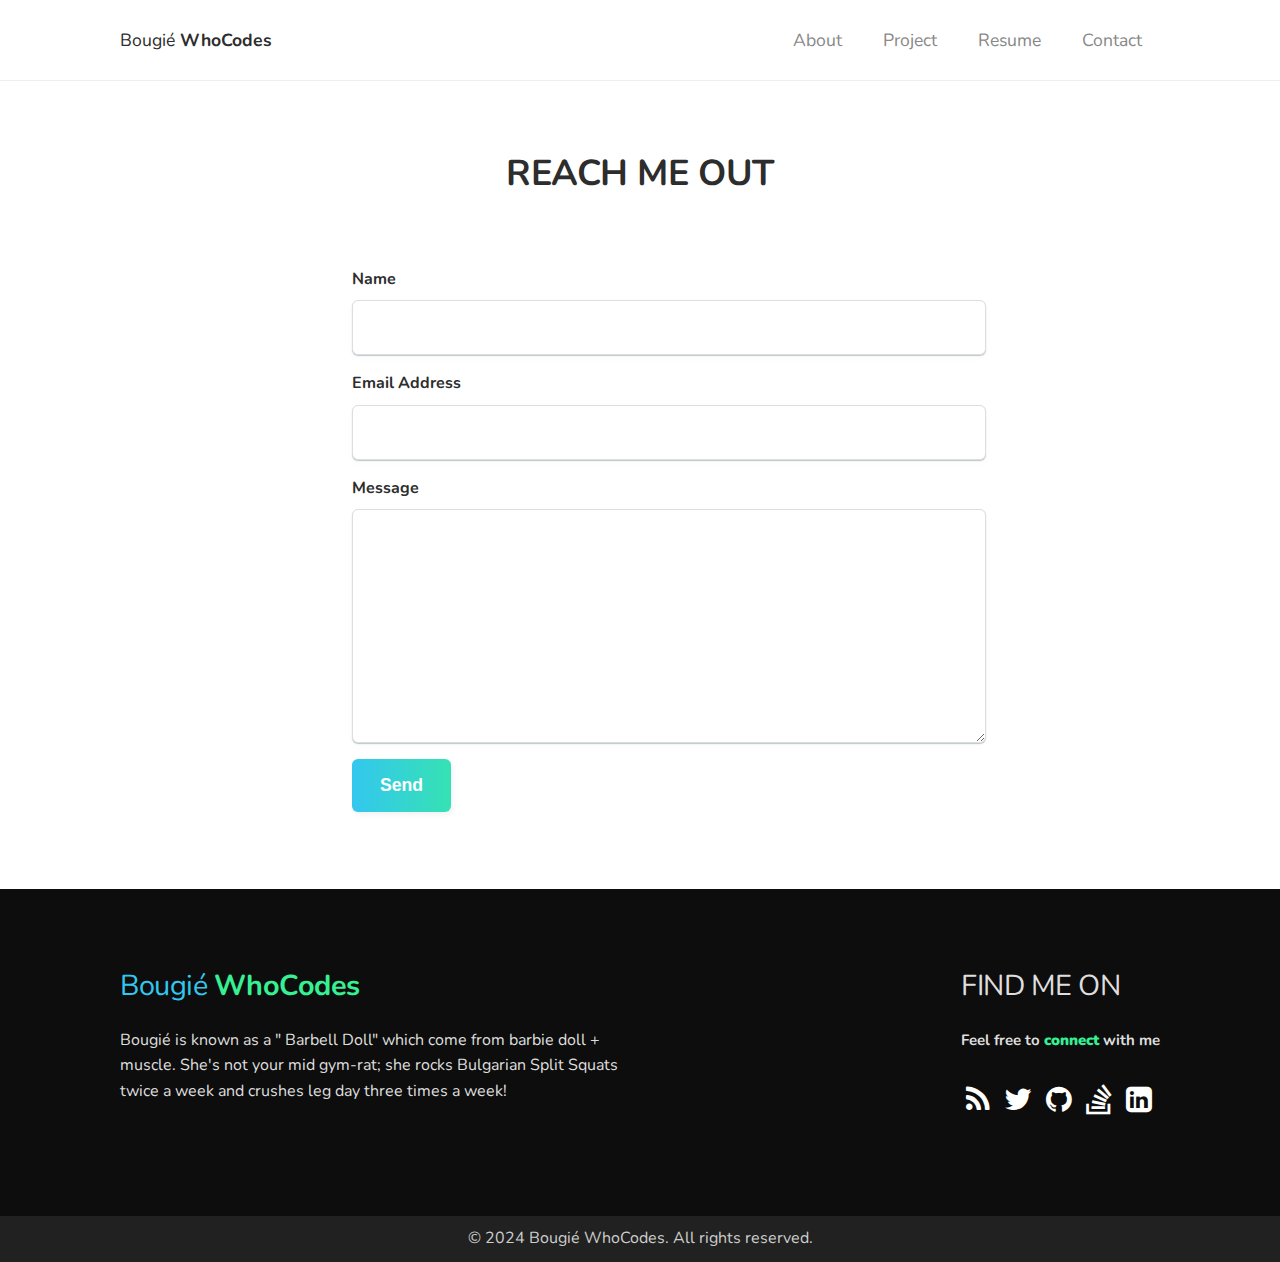
<file: contact.html>
<!DOCTYPE html>
<html lang="en">

<head>
  <meta charset="utf-8">
  <meta name="viewport" content="width=device-width, initial-scale=1.0">
  <meta http-equiv="X-UA-Compatible" content="ie=edge">
  <title>Bougie WhoCodes</title>
  <link href="https://fonts.googleapis.com/css?family=Paytone+One" rel="stylesheet">
  <link href="https://fonts.googleapis.com/css?family=Nunito:400,700,900" rel="stylesheet">
  <link rel="stylesheet" href="https://cdnjs.cloudflare.com/ajax/libs/font-awesome/4.7.0/css/font-awesome.min.css">
  <link href="https://cdn.jsdelivr.net/npm/bootstrap@5.3.2/dist/css/bootstrap.min.css" rel="stylesheet" integrity="sha384-T3c6CoIi6uLrA9TneNEoa7RxnatzjcDSCmG1MXxSR1GAsXEV/Dwwykc2MPK8M2HN" crossorigin="anonymous">
  <link href="/styles.css" rel="stylesheet">
</head>

<body>
  <main>
    <nav class="site-navigation">
      <div class="nav-container">
        <div class="brand underline">
          <a href="/index.html">
            Bougié 
            <b>WhoCodes</b>
          </a>
        </div>
        <div class="menu">
          <a href="/about.html">About</a>
          <a href="/project.html">Project</a>
          <a href="/resume.html">Resume</a>
          <a href="/contact.html">Contact</a>
        </div>
      </div>
    </nav>

    <section class="page-section" id="contact">
      <div class="container">
        <br>
        <br>
        <br>
        <h2 class="page-section-heading text-center text-uppercase text-secondary mb-0"
        >
        <strong>Reach Me Out</strong>
      </h2>

         
        <div class="row justify-content-center">
          <div class="col-lg-8 col-xl-7">
            <br>
            <br>
            <br>
            <div class="form-container">
              <form action="https://formspree.io/your-email-address">
                <label for="name">Name</label>
                <input type="text" name="name">
                <label for="email">Email Address</label>
                <input type="email" name="_replyto">
                <label for="message">Message</label>
                <textarea name="message" cols="30" rows="10"></textarea>
                <input type="submit" value="Send">
              </form>
            </div>
          </div>
        </div>
    </section>
  </main>

  <br><br><br>
  <footer class="site-footer">
    <div class="container">
      <div class="flex sb">
        <div class="about">
          <h1>
            <span class="primary">Bougié</span>
            <b class="secondary">WhoCodes</b>
          </h1>
          <p>
            Bougié is known as a " Barbell Doll" which come from barbie doll + muscle. 
            She's not your mid gym-rat; she rocks 
            Bulgarian Split Squats twice a week and crushes leg day three times a week!
          </p>

        </div>
        <div class="connect">
          <h1>FIND ME ON</h1>
          <p>Feel free to 
            <b class="purple">connect</b>
            with me
          </p>
          <div class="social-icons">
            <a href="">
              <i class="fa fa-rss fa-2x"></i>
            </a>
            <a href="" target="_blank">
              <i class="fa fa-twitter fa-2x"></i>
            </a>
            <a href="" target="_blank">
              <i class="fa fa-github fa-2x"></i>
            </a>
            <a href="" target="_blank">
              <i class="fa fa-stack-overflow fa-2x"></i>
            </a>
            <a href="" target="_blank">
              <i class="fa fa-linkedin-square fa-2x" aria-hidden="true"></i>
            </a>
          </div>

        </div>
      </div>
    </div>
  </footer>
  <footer class="footer-bottom">
    <div class="container">
      <p>
        &copy; 2024 Bougié WhoCodes. All rights reserved.

      </p>
    </div>
  </footer>
  <script 
  src="https://cdn.jsdelivr.net/npm/bootstrap@5.3.2/dist/js/bootstrap.bundle.min.js" 
  integrity="sha384-C6RzsynM9kWDrMNeT87bh95OGNyZPhcTNXj1NW7RuBCsyN/o0jlpcV8Qyq46cDfL" 
  crossorigin="anonymous">
  </script>
</body>
</html>
</file>
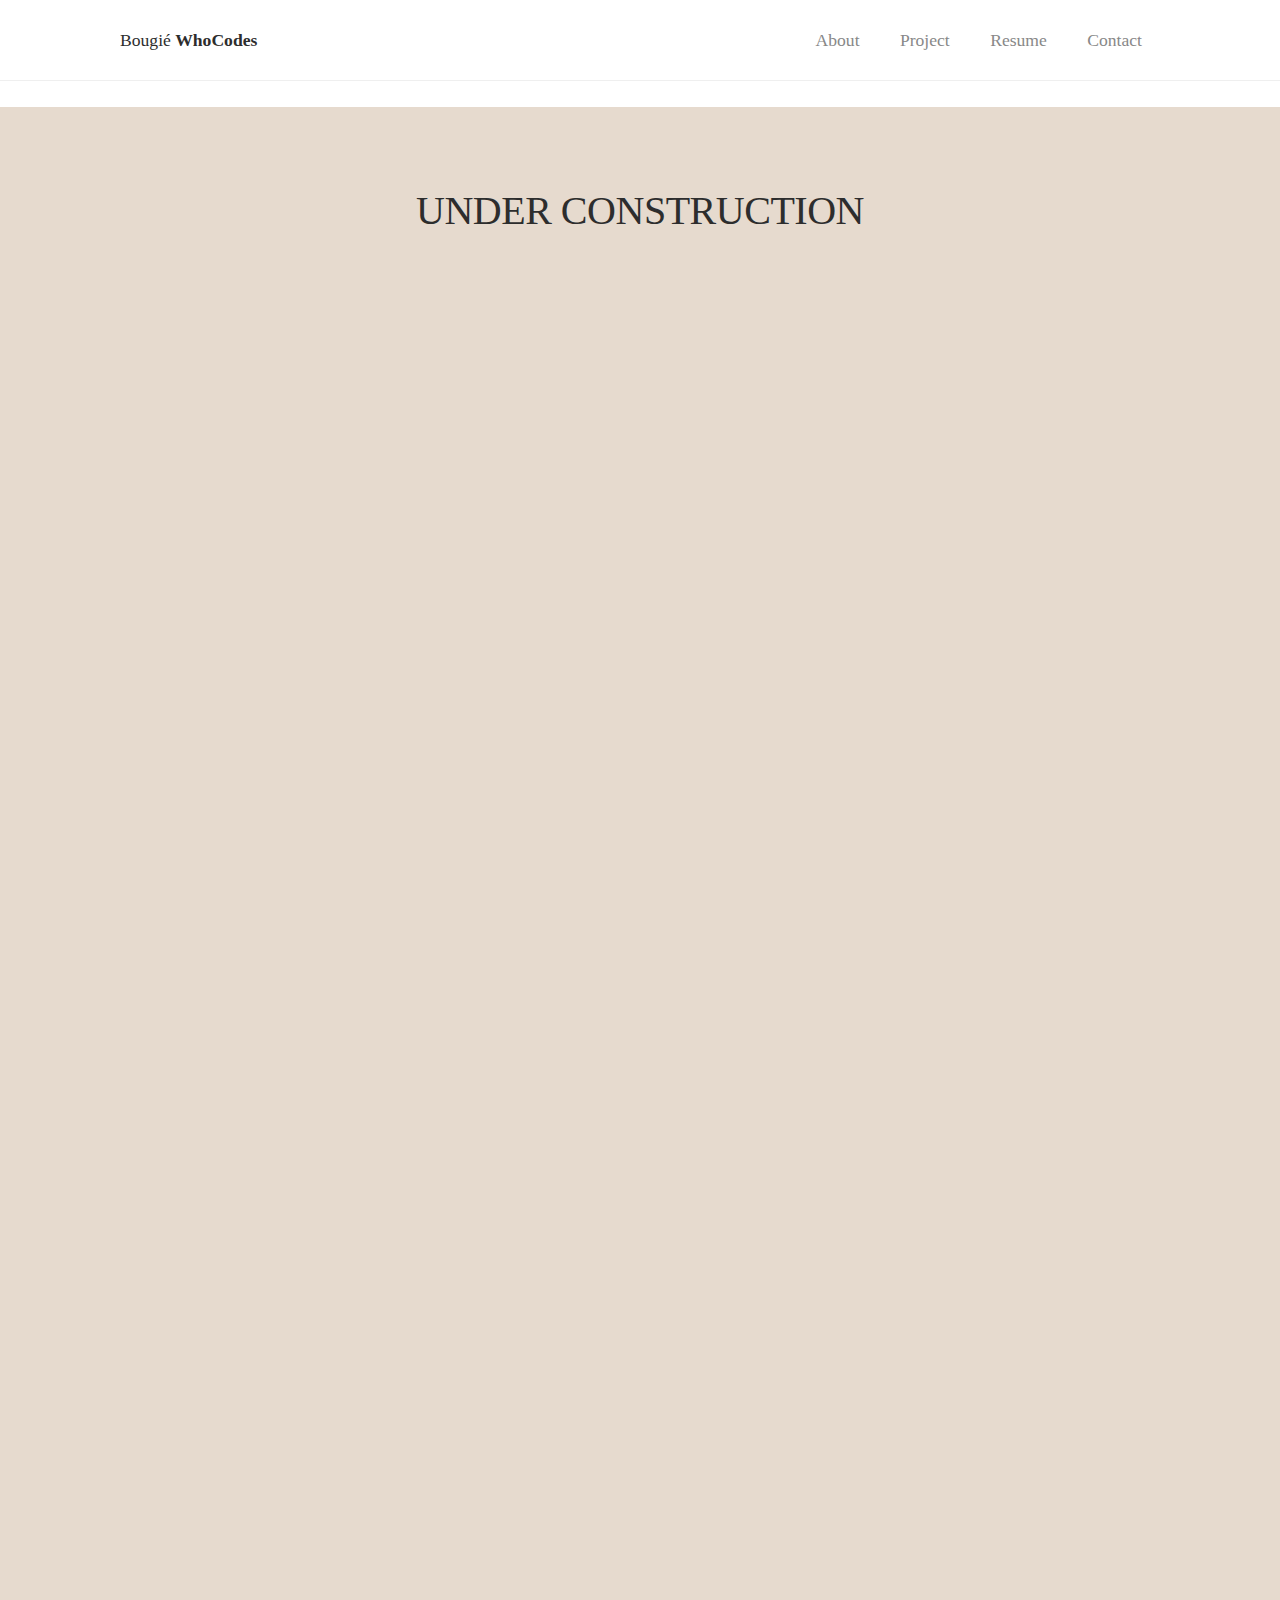
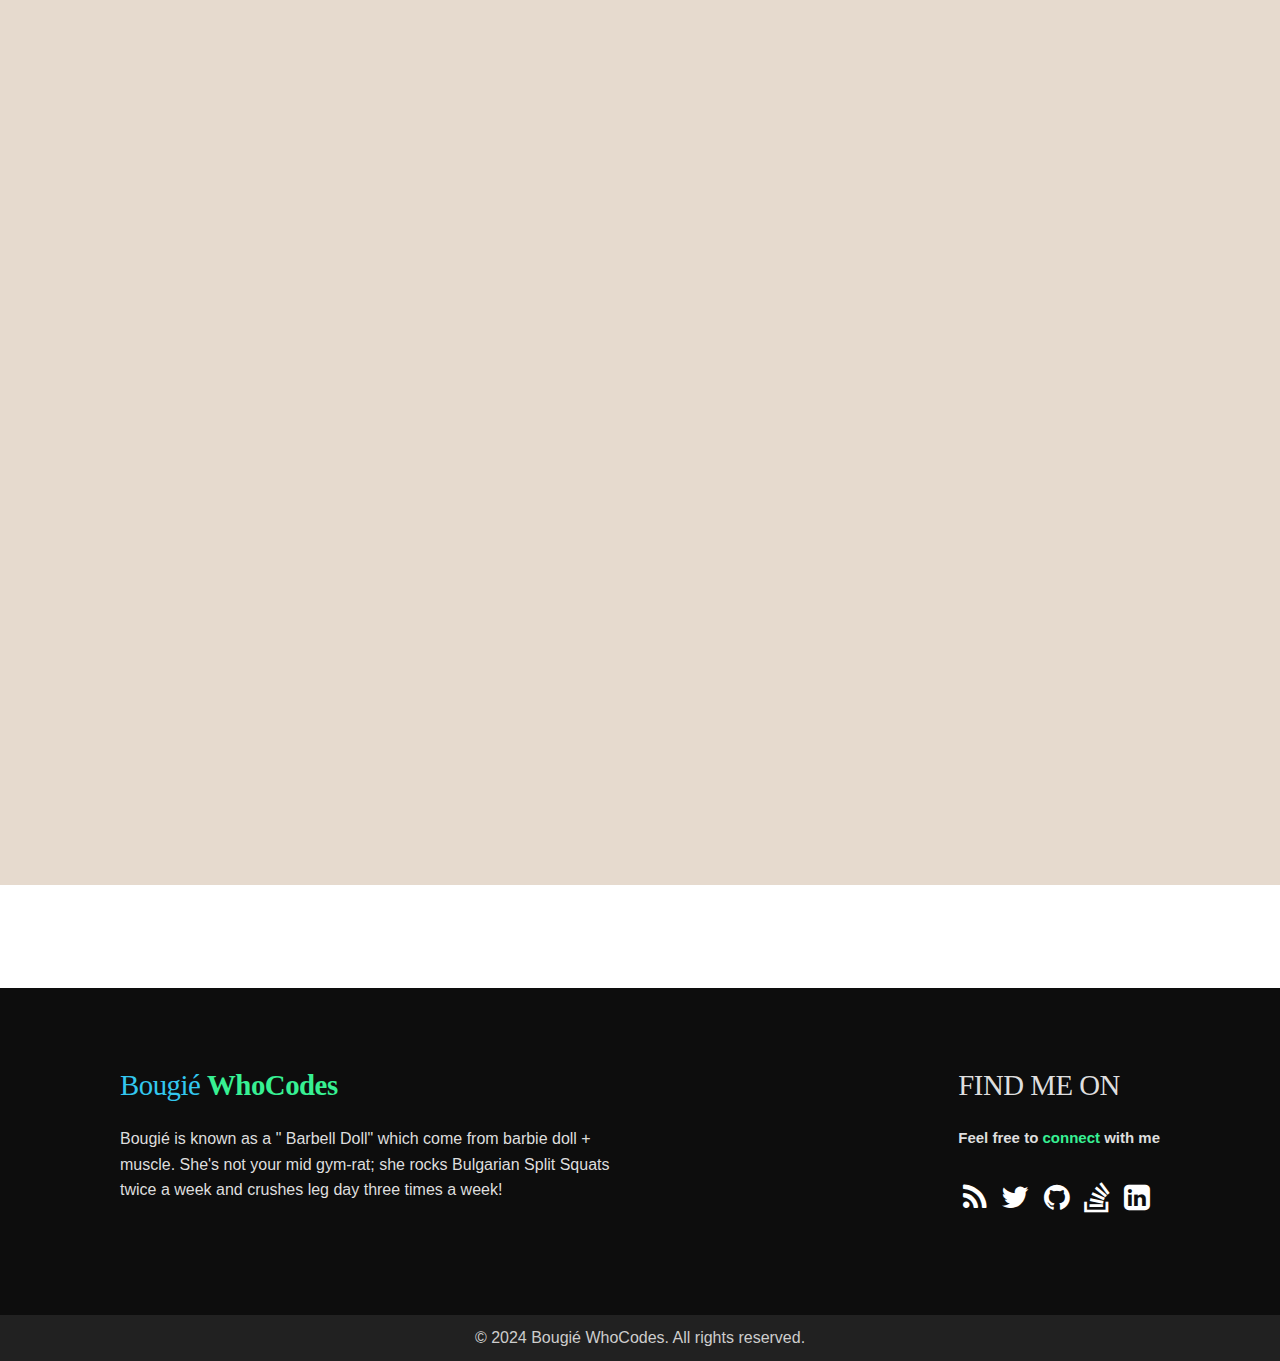
<file: resume.html>
<!DOCTYPE html>
<html lang="en">
  <head>
    <meta charset="UTF-8" />
    <meta name="viewport" content="width=device-width, initial-scale=1.0" />
    <meta name="author" content="Bougié WhoCodes" />
    <title>Bougie Resume</title>

    <!-- Bootstrap CSS -->
    <link
      href="https://cdn.jsdelivr.net/npm/bootstrap@5.3.2/dist/css/bootstrap.min.css"
      rel="stylesheet"
      integrity="sha384-T3c6CoIi6uLrA9TneNEoa7RxnatzjcDSCmG1MXxSR1GAsXEV/Dwwykc2MPK8M2HN"
      crossorigin="anonymous"
    />

    <!-- Font Awesome CSS -->
    <link
      rel="stylesheet"
      href="https://cdnjs.cloudflare.com/ajax/libs/font-awesome/4.7.0/css/font-awesome.min.css"
    />
   
    <!-- Custom Stylesheet -->
    <link rel="stylesheet" href="/styles.css" />
  </head>
  <body>

    <div container="resume-body">
    <nav class="site-navigation">
      <div class="nav-container">
        <div class="brand underline">
          <a href="/index.html">
            Bougié
            <b>WhoCodes</b>
          </a>
        </div>
        <div class="menu">
          <a href="/about.html">About</a>
          <a href="/project.html">Project</a>
          <a href="/resume.html">Resume</a>
          <a href="/contact.html">Contact</a>
        </div>
      </div>
    </nav>

<br />

<section class="section-resume">
    <div class="container">
      <header class="section-header">
        <h1>UNDER CONSTRUCTION</h1>
       
        <br>
        <br>
        <br>
        <br>
        <br>
        <br>
        <br><br><br><br><br><br><br><br><br><br><br><br><br><br><br><br><br><br><br>
        <br><br><br><br><br><br><br><br><br><br><br><br><br><br><br><br><br><br><br>
        <br><br><br><br><br><br><br><br><br><br><br><br><br><br><br><br><br><br><br>
        <br><br><br><br><br><br><br><br><br><br><br><br><br><br><br><br><br><br><br>





    
      </div>
    </div>

  </section>
<br />

<br>
<br>
<br />
<footer class="site-footer">
  <div class="container">
    <div class="flex sb">
      <div class="about">
        <h1>
          <span class="primary">Bougié</span>
          <b class="secondary">WhoCodes</b>
        </h1>
        <p>
          Bougié is known as a " Barbell Doll" which come from barbie doll + muscle. 
          She's not your mid gym-rat; she rocks 
          Bulgarian Split Squats twice a week and crushes leg day three times a week!
        </p>

      </div>
      <div class="connect">
        <h1>FIND ME ON</h1>
        <p>Feel free to 
          <b class="purple">connect</b>
          with me
        </p>
        <div class="social-icons">
          <a href="">
            <i class="fa fa-rss fa-2x"></i>
          </a>
          <a href="" target="_blank">
            <i class="fa fa-twitter fa-2x"></i>
          </a>
          <a href="" target="_blank">
            <i class="fa fa-github fa-2x"></i>
          </a>
          <a href="" target="_blank">
            <i class="fa fa-stack-overflow fa-2x"></i>
          </a>
          <a href="" target="_blank">
            <i class="fa fa-linkedin-square fa-2x" aria-hidden="true"></i>
          </a>
        </div>

      </div>
    </div>
  </div>
</footer>
<footer class="footer-bottom">
  <div class="container">
    <p>
      &copy; 2024 Bougié WhoCodes. All rights reserved.

    </p>
  </div>
</footer>
    
    <script
      src="https://cdn.jsdelivr.net/npm/bootstrap@5.3.2/dist/js/bootstrap.bundle.min.js"
      integrity="sha384-C6RzsynM9kWDrMNeT87bh95OGNyZPhcTNXj1NW7RuBCsyN/o0jlpcV8Qyq46cDfL"
      crossorigin="anonymous"
    ></script>
  </body>
</html>
</file>
<file: styles.css>
html {
  font: normal normal normal 1rem/1.6 "Nunito", -apple-system,
    BlinkMacSystemFont, Helvetica Neue, Helvetica, Arial, sans-serif;
  color: #2d2d2d;
  height: 100%;
  -webkit-font-smoothing: antialiased;
}

body {
  margin: 0;
  font-size: 1rem;
}

img {
  height: auto;
  max-width: 100%;
}

p,
ul {
  margin-top: 0;
  margin-bottom: 2rem;
  font-style: normal;
}

li {
  margin-bottom: 0.5rem;
}

h1 {
  font-size: 2.5rem;
  font-family: "Paytone One";
}

h1,
h2,
h3,
h4,
h5 {
  line-height: 1.2;
  margin-top: 0;
  margin-bottom: 1.5rem;
  font-weight: 400;
  letter-spacing: -0.03rem;
}

a {
  color: #33c7ef;
  font-weight: 700;
  text-decoration: none;
}
a:hover {
  text-decoration: underline;
}

.container {
  max-width: 1040px;
  padding: 0 1rem;
  margin: 0 auto;
}

.flex {
  display: -webkit-box;
  display: -ms-flexbox;
  display: flex;
  -webkit-box-orient: vertical;
  -webkit-box-direction: normal;
  -ms-flex-direction: column;
  flex-direction: column;
}

@media screen and (min-width: 800px) {
  .hero-container {
    margin-right: 3rem;
  }
  .flex {
    -webkit-box-orient: horizontal;
    -webkit-box-direction: normal;
    -ms-flex-direction: row;
    flex-direction: row;
  }
}

.ac {
  -webkit-box-align: center;
  -ms-flex-align: center;
  align-items: center;
}

.sb {
  -webkit-box-pack: justify;
  -ms-flex-pack: justify;
  justify-content: space-between;
}

.code {
  margin: auto;
}

pre {
  background: #0d0d0d;
  color: #d5d5d5;
  font-family: Menlo, Roboto Mono, Courier New, monospace;
  direction: ltr;
  text-align: left;
  white-space: pre;
  word-spacing: normal;
  word-break: normal;
  line-height: 1.6;
  font-weight: 400;
  -moz-tab-size: 2;
  -o-tab-size: 2;
  tab-size: 2;
  border-radius: 0;
  margin: 1.5rem auto;
  padding: 2rem;
  border-radius: 6px;
  border-top: 20px solid #d0d0d0;
  -webkit-font-smoothing: subpixel-antialiased;
  -webkit-box-shadow: 2px 3px 30px rgba(0, 0, 0, 0.15);
  box-shadow: 2px 3px 30px rgba(0, 0, 0, 0.15);
}

code {
  font-family: Menlo, Roboto Mono, Courier New, monospace;
}

pre code {
  overflow: auto;
}

.hero-container {
  padding: 80px 0;
  max-width: 450px;
}
.hero-container h1 {
  margin-bottom: 1rem;
}
.hero-container p {
  font-size: 1.1rem;
  color: #666;
}
.hero-container .lead {
  font-size: 1.2rem;
}
.hero-container .subtitle {
  font-weight: 700;
  font-size: 2rem;
}

a.button,
[type="button"],
[type="submit"] {
  display: inline-block;
  -webkit-appearance: none;
  -webkit-transition: background 500ms ease;
  transition: background 500ms ease;
  background-image: -webkit-gradient(
    linear,
    left top,
    right top,
    from(#33c7ef),
    color-stop(51%, #37f093),
    to(#33c7ef)
  );
  background-image: linear-gradient(
    to right,
    #33c7ef 0%,
    #37f093 51%,
    #33c7ef 100%
  );
  background-size: 300% auto;
  color: white;
  border: none;
  border-radius: 6px;
  text-align: center;
  vertical-align: middle;
  padding: 1rem 1.75rem;
  font-size: 1.1rem;
  font-weight: 700;
  -webkit-box-shadow: 2px 3px 5px rgba(0, 0, 0, 0.05);
  box-shadow: 2px 3px 5px rgba(0, 0, 0, 0.05);
  cursor: pointer;
}
a.button:hover,
[type="button"]:hover,
[type="submit"]:hover {
  text-decoration: none;
  background-position: right center;
}

.nav-container {
  display: -webkit-box;
  display: -ms-flexbox;
  display: flex;
  -webkit-box-pack: justify;
  -ms-flex-pack: justify;
  justify-content: space-between;
  -webkit-box-align: center;
  -ms-flex-align: center;
  align-items: center;
  max-width: 1040px;
  margin: 0 auto;
  height: 80px;
  font-size: 1.1rem;
}

.brand a {
  font-weight: 400;
  color: #2d2d2d;
  text-decoration: none;
}

.site-navigation {
  height: 80px;
  padding: 0 1rem;
  border-bottom: 1px solid #efefef;
  font-family: "Nunito";
}
.site-navigation .menu a {
  color: #888;
  font-weight: 400;
  margin: 0 2px;
  padding: 1rem;
}
.site-navigation .menu a:hover {
  text-decoration: none;
  color: #111;
}

.site-footer {
  padding: 80px 0;
  background: #0d0d0d;
  color: #dedede;
}
.site-footer h1,
.site-footer h2 {
  font-family: "Nunito";
  color: #dedede;
  font-size: 1.8rem;
}
.site-footer h1 {
  display: inline-block;
}
.site-footer h2 {
  background: -webkit-gradient(
    linear,
    left top,
    left bottom,
    color-stop(85%, transparent),
    color-stop(0, #37f093)
  );
  background: linear-gradient(180deg, transparent 85%, #37f093 0);
}
.site-footer .sub {
  color: #33c7ef;
  font-weight: 700;
  font-size: 1.2rem;
}

.footer-bottom {
  padding: 10px 0;
  background: #212121;
  color: #cdcdcd;
  text-align: center;
}
.footer-bottom p {
  margin-bottom: 0;
}

.about {
  max-width: 500px;
}

.boolean {
  color: #33c7ef;
}

.string {
  color: #66f4ad;
}

.social-icons {
  margin-top: 1.78rem;
}
.social-icons a {
  color: white;
  margin: 0 5px;
}
.social-icons a:hover {
  text-decoration: none;
  color: #37f093;
}
.social-icons a:nth-of-type(even):hover {
  color: #33c7ef;
}

.primary {
  color: #33c7ef;
}

.secondary {
  color: #37f093;
}

@-webkit-keyframes backgroundGradient {
  0% {
    background-position: 50% 0%;
  }
  50% {
    background-position: 50% 100%;
  }
  100% {
    background-position: 50% 0%;
  }
}

@keyframes backgroundGradient {
  0% {
    background-position: 50% 0%;
  }
  50% {
    background-position: 50% 100%;
  }
  100% {
    background-position: 50% 0%;
  }
}

@-webkit-keyframes loadBounce {
  0% {
    -webkit-transform: scale(0);
    transform: scale(0);
  }
  40% {
    -webkit-transform: scale(1.2);
    transform: scale(1.2);
  }
  60% {
    -webkit-transform: scale(1);
    transform: scale(1);
  }
  80% {
    -webkit-transform: scale(1.1);
    transform: scale(1.1);
  }
  100% {
    -webkit-transform: scale(1);
    transform: scale(1);
  }
}

@keyframes loadBounce {
  0% {
    -webkit-transform: scale(0);
    transform: scale(0);
  }
  40% {
    -webkit-transform: scale(1.2);
    transform: scale(1.2);
  }
  60% {
    -webkit-transform: scale(1);
    transform: scale(1);
  }
  80% {
    -webkit-transform: scale(1.1);
    transform: scale(1.1);
  }
  100% {
    -webkit-transform: scale(1);
    transform: scale(1);
  }
}

.brand {
  -webkit-transform-origin: center;
  transform-origin: center;
  -webkit-animation: loadBounce 500ms ease-in-out forwards;
  animation: loadBounce 500ms ease-in-out forwards;
}

.underline a {
  -webkit-transition: all 100ms linear;
  transition: all 100ms linear;
  background: -webkit-gradient(
    linear,
    left top,
    right top,
    from(#33c7ef),
    color-stop(98%, #37f093)
  );
  background: linear-gradient(to right, #33c7ef 0%, #37f093 98%);
  background-size: 0px 6px;
  background-repeat: no-repeat;
  background-position: left 95%;
}
.underline a:hover {
  background-size: 100% 6px;
}

.underline-nh {
  padding: 0 10px 0 0;
  display: inline-block;
  -webkit-transition: all 100ms linear;
  transition: all 100ms linear;
  background: -webkit-gradient(
    linear,
    left top,
    right top,
    from(#33c7ef),
    color-stop(98%, #37f093)
  );
  background: linear-gradient(to right, #33c7ef 0%, #37f093 98%);
  background-size: 100% 6px;
  background-repeat: no-repeat;
  background-position: left 95%;
}

.gradient-bg {
  background: -webkit-gradient(
    linear,
    left top,
    right top,
    from(#33c7ef),
    color-stop(98%, #37f093)
  );
  background: linear-gradient(to right, #33c7ef 0%, #37f093 98%);
  background-size: 100% auto;
  background-repeat: no-repeat;
  background-position: left 95%;
}

.f1 {
  -webkit-box-flex: 1;
  -ms-flex: 1;
  flex: 1;
}

.section-bg {
  padding: 80px 0;
  background: #f1f3f5;
}

.section {
  padding: 80px 0;
}

.text-center {
  text-align: center;
}

.mb {
  margin-bottom: 2.5rem;
}

.wrap {
  -ms-flex-wrap: wrap;
  flex-wrap: wrap;
}

.section-header {
  max-width: 600px;
  text-align: center;
  margin-bottom: 3rem;
  margin-left: auto;
  margin-right: auto;
}
.section-header p {
  font-size: 1.2rem;
  color: #666;
}

.resume {
  margin: 5rem 0 0;
}
.resume h2 {
  font-size: 1.5rem;
  font-weight: 700;
  margin-bottom: 0.25rem;
}
.resume .subtitle {
  font-size: 1.1rem;
  color: #666666;
}
.resume .flex {
  border-bottom: 1px solid #efefef;
  margin-bottom: 2rem;
  padding: 2rem 0;
}
.resume .flex:last-of-type {
  border-bottom: none;
  margin-bottom: 0;
}
.resume p {
  margin-bottom: 1.5rem;
}
.resume p,
.resume li {
  color: #666;
}
.resume h3 {
  font-weight: 700;
}

.resume-title {
  -webkit-box-flex: 1;
  -ms-flex: 1;
  flex: 1;
}

.resume-description {
  -webkit-box-flex: 2;
  -ms-flex: 2;
  flex: 2;
}

.card {
  -webkit-transition: all 500ms ease;
  transition: all 500ms ease;
  -webkit-box-flex: 1;
  -ms-flex: 1;
  flex: 1;
  padding: 2.5rem;
  background: #fff;
  border: 1px solid #efefef;
  border-radius: 6px;
  -webkit-box-shadow: 0 6px 8px rgba(102, 119, 136, 0.03),
    0 1px 2px rgba(102, 119, 136, 0.3);
  box-shadow: 0 6px 8px rgba(102, 119, 136, 0.03),
    0 1px 2px rgba(102, 119, 136, 0.3);
  margin: 0.5rem;
}
.card:hover {
  -webkit-box-shadow: 0 6px 15px rgba(102, 119, 136, 0.03),
    0 1px 2px rgba(102, 119, 136, 0.4);
  box-shadow: 0 6px 15px rgba(102, 119, 136, 0.03),
    0 1px 2px rgba(102, 119, 136, 0.4);
}
.card img {
  display: block;
  margin: 0 auto;
}
.card h2 {
  font-weight: 700;
  font-size: 1.2rem;
  margin: 2rem 0 0;
  text-align: center;
}
.card p {
  color: #666;
  margin-bottom: 0;
}

.skills img {
  max-width: 50px;
}

.form-container {
  max-width: 600px;
  margin: 0 auto;
  padding: 0 1rem;
}

[type="text"],
[type="email"],
textarea {
  width: 100%;
  display: block;
  border: 1px solid #dedede;
  border-radius: 6px;
  padding: 1rem;
  font-size: 1.1rem;
  margin-bottom: 1rem;
  -webkit-box-shadow: 0 3px 6px rgba(102, 119, 136, 0.03),
    0 1px 1px rgba(102, 119, 136, 0.4);
  box-shadow: 0 3px 6px rgba(102, 119, 136, 0.03),
    0 1px 1px rgba(102, 119, 136, 0.4);
}
[type="text"]:focus,
[type="email"]:focus,
textarea:focus {
  outline: 0;
  border: 1px solid #33c7ef;
  -webkit-box-shadow: inset 0 1px 1px rgba(0, 0, 0, 0.1), 0 0 6px #92e1f6;
  box-shadow: inset 0 1px 1px rgba(0, 0, 0, 0.1), 0 0 6px #92e1f6;
}

label {
  display: block;
  font-weight: 700;
  margin-bottom: 0.5rem;
}

.portfolio .card {
  overflow: hidden;
  padding: 0 0 2rem 0;
}

.home-about-section {
  padding-bottom: 70px !important;
  padding-top: 70px !important;
  position: relative;
}

.container-home {
  margin-left: auto;
  margin-right: auto;
  padding-left: 0.75rem;
  padding-right: 0.75rem;
  width: 100%;
}

.row {
  --bs-gutter-x: 1.5rem;
  --bs-gutter-y: 0;
  display: flex;
  flex-wrap: wrap;
  margin-left: calc(var(--bs--gutter-x) * -0.5);
  margin-right: calc(var(--bs--gutter-x) * -0.5);
  margin-top: calc(var(--bs--gutter-y) * -1);
}

.home-about-description {
  color: #2d2d2d !important;
  padding-bottom: 20px !important;
  padding-top: 100px !important;
  text-align: center;
}

.purple {
  color: #37f093;
}

.home-about-body {
  font-size: 1.2rem !important;
  padding-top: 50px;
  text-align: left;
}



@media (max-width: 767px) .myAvtar {
  padding-bottom: 2em !important;
  padding-top: 2em !important;
}

.row > * {
  flex-shrink: 0;
  margin-top: var(--bs-gutter-y);
  max-width: 100%;
  padding-left: calc(var(--bs-gutter-x) * 0.5);
  padding-right: calc(var(--bs-gutter-x) * 0.5);
  width: 100%;
}

img,
svg {
  vertical-align: middle;
}

.img-fluid {
  height: auto;
  max-width: 100%;
}

.home-about-socials {
  color: #cdcdcd;
  padding-top: 25px;
  text-align: center !important;
}

i {
  font-style: italic;
}

.connect {
  font-size: 15px;
  font-weight: bolder;
}

.about-h1 {
  text-align: center;
  display: block;
}

.about-tag {
  line-height: 1.2;
  margin-top: 0;
  font-weight: 400;
  letter-spacing: -0.1rem;
  text-align: center;
  opacity: 0.85;
  margin: 0;
  font-size: 20px;
}

.project-heading {
  text-align: center;
}

.project-tag {
  text-align: center;
}

.section-resume {
  padding: 80px 0;
  background: #e6dace;
  text-align: center;
}

.page-section .page-section-heading {
  font-size: 2.25rem;
  line-height: 2rem;
}
.text-secondary {
  --bs-text-opacity: 1;
  color: rgba(var(--bs-secondary-rgb), var(--bs-text-opacity)) !important;
}
.text-uppercase {
  text-transform: uppercase !important;
}
.text-center {
  text-align: center !important;
}

.mb-0 {
  margin-bottom: 0 !important;
}
</file>
